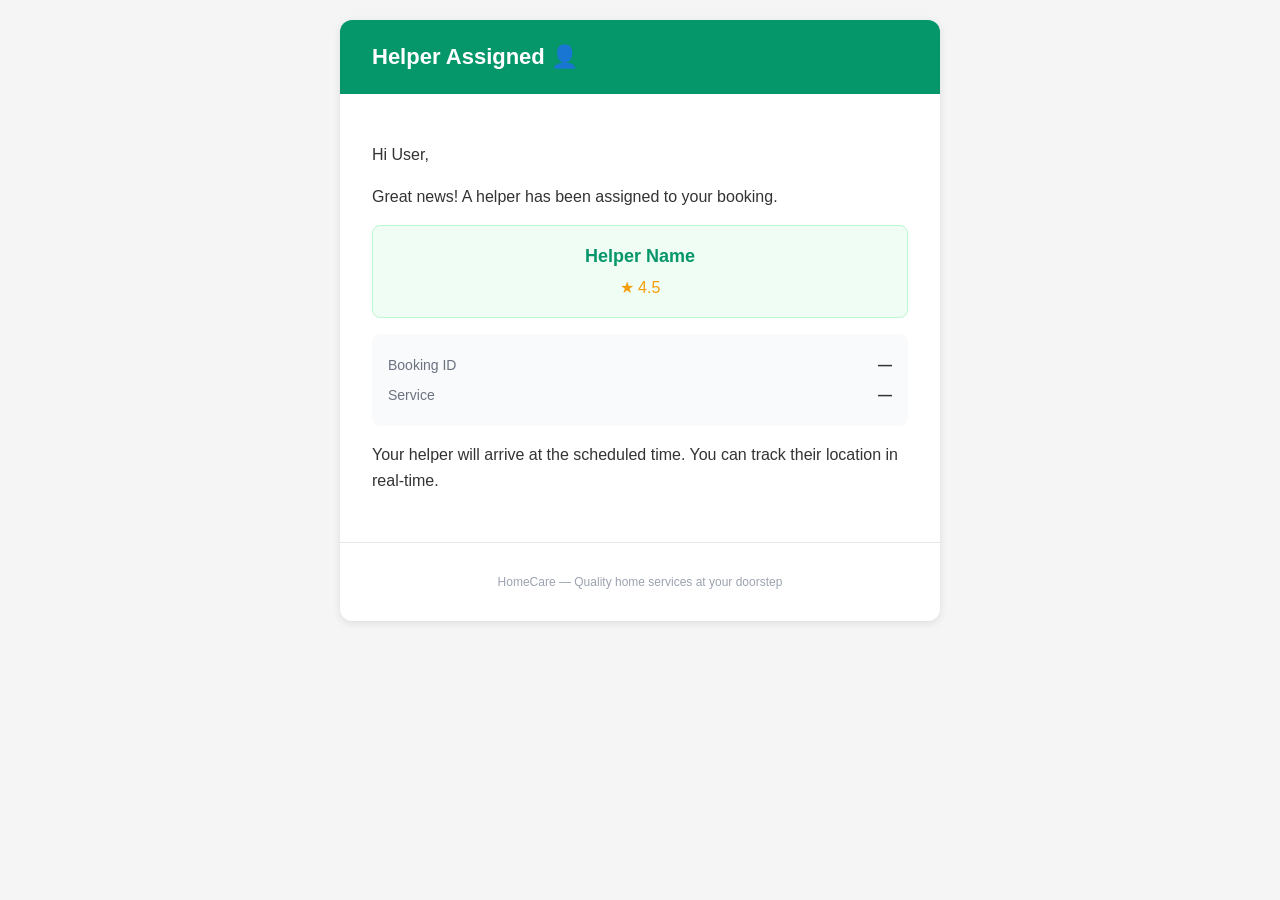
<file: src/main/resources/templates/email/booking-assigned.html>
<!DOCTYPE html>
<html xmlns:th="http://www.thymeleaf.org">
<head>
    <meta charset="UTF-8"/>
    <title>Helper Assigned</title>
    <style>
        body { font-family: 'Segoe UI', Arial, sans-serif; background: #f5f5f5; margin: 0; padding: 20px; }
        .container { max-width: 600px; margin: 0 auto; background: #fff; border-radius: 12px; overflow: hidden; box-shadow: 0 2px 8px rgba(0,0,0,0.1); }
        .header { background: #059669; color: #fff; padding: 24px 32px; }
        .header h1 { margin: 0; font-size: 22px; }
        .content { padding: 32px; color: #333; line-height: 1.6; }
        .helper-card { background: #F0FDF4; border: 1px solid #BBF7D0; border-radius: 8px; padding: 16px; margin: 16px 0; text-align: center; }
        .helper-name { font-size: 18px; font-weight: 700; color: #059669; }
        .helper-rating { color: #F59E0B; font-size: 16px; margin-top: 4px; }
        .detail { background: #F9FAFB; border-radius: 8px; padding: 16px; margin: 16px 0; }
        .detail-row { display: flex; justify-content: space-between; padding: 4px 0; }
        .label { color: #6B7280; font-size: 14px; }
        .value { font-weight: 600; font-size: 14px; }
        .footer { padding: 20px 32px; text-align: center; color: #9CA3AF; font-size: 12px; border-top: 1px solid #E5E7EB; }
    </style>
</head>
<body>
<div class="container">
    <div class="header">
        <h1>Helper Assigned 👤</h1>
    </div>
    <div class="content">
        <p>Hi <span th:text="${userName}">User</span>,</p>
        <p>Great news! A helper has been assigned to your booking.</p>
        <div class="helper-card">
            <div class="helper-name" th:text="${helperName}">Helper Name</div>
            <div class="helper-rating">★ <span th:text="${helperRating}">4.5</span></div>
        </div>
        <div class="detail">
            <div class="detail-row"><span class="label">Booking ID</span><span class="value" th:text="${bookingId}">—</span></div>
            <div class="detail-row"><span class="label">Service</span><span class="value" th:text="${serviceType}">—</span></div>
        </div>
        <p>Your helper will arrive at the scheduled time. You can track their location in real-time.</p>
    </div>
    <div class="footer">
        <p>HomeCare — Quality home services at your doorstep</p>
    </div>
</div>
</body>
</html>
</file>
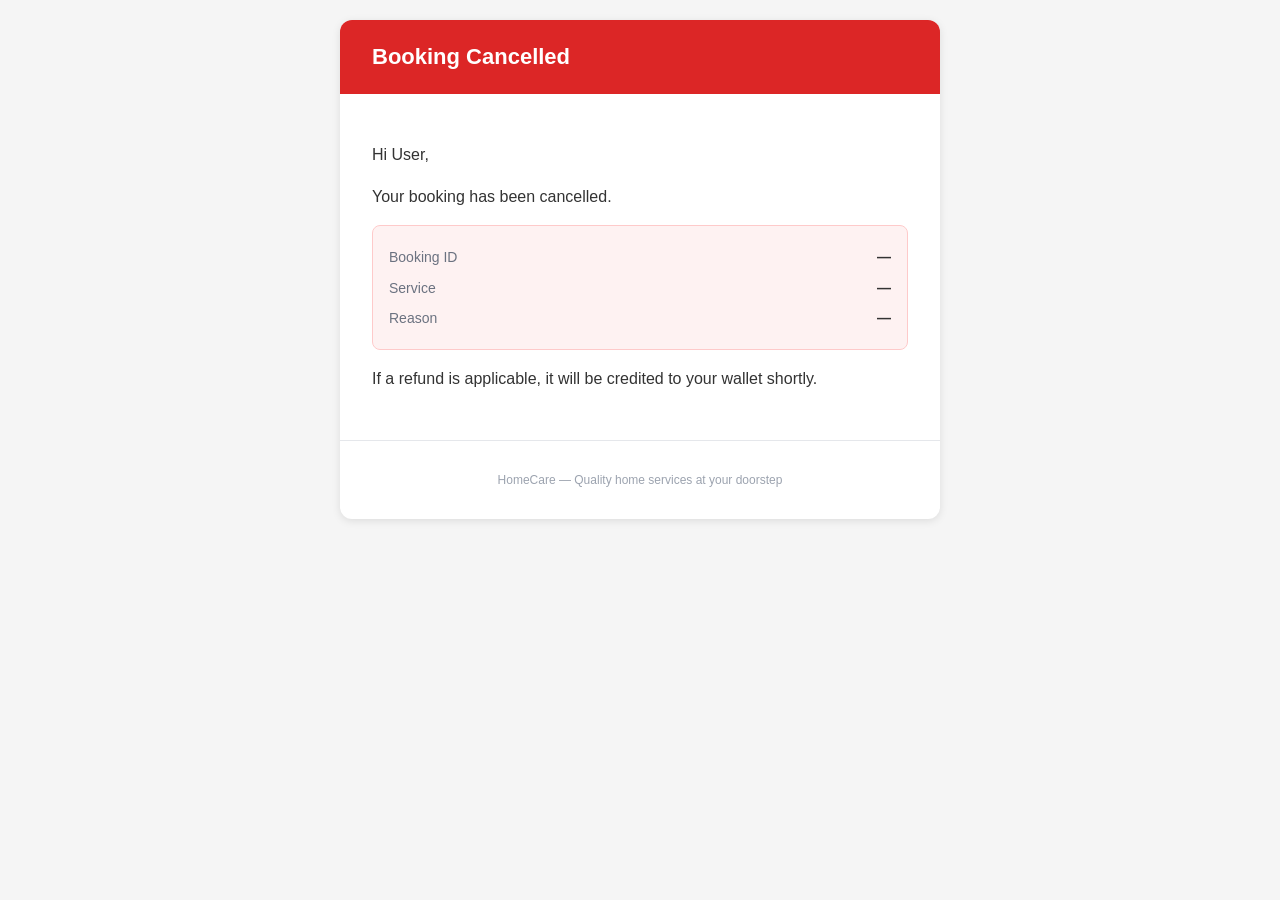
<file: src/main/resources/templates/email/booking-cancelled.html>
<!DOCTYPE html>
<html xmlns:th="http://www.thymeleaf.org">
<head>
    <meta charset="UTF-8"/>
    <title>Booking Cancelled</title>
    <style>
        body { font-family: 'Segoe UI', Arial, sans-serif; background: #f5f5f5; margin: 0; padding: 20px; }
        .container { max-width: 600px; margin: 0 auto; background: #fff; border-radius: 12px; overflow: hidden; box-shadow: 0 2px 8px rgba(0,0,0,0.1); }
        .header { background: #DC2626; color: #fff; padding: 24px 32px; }
        .header h1 { margin: 0; font-size: 22px; }
        .content { padding: 32px; color: #333; line-height: 1.6; }
        .detail { background: #FEF2F2; border: 1px solid #FECACA; border-radius: 8px; padding: 16px; margin: 16px 0; }
        .detail-row { display: flex; justify-content: space-between; padding: 4px 0; }
        .label { color: #6B7280; font-size: 14px; }
        .value { font-weight: 600; font-size: 14px; }
        .footer { padding: 20px 32px; text-align: center; color: #9CA3AF; font-size: 12px; border-top: 1px solid #E5E7EB; }
    </style>
</head>
<body>
<div class="container">
    <div class="header">
        <h1>Booking Cancelled</h1>
    </div>
    <div class="content">
        <p>Hi <span th:text="${userName}">User</span>,</p>
        <p>Your booking has been cancelled.</p>
        <div class="detail">
            <div class="detail-row"><span class="label">Booking ID</span><span class="value" th:text="${bookingId}">—</span></div>
            <div class="detail-row"><span class="label">Service</span><span class="value" th:text="${serviceType}">—</span></div>
            <div class="detail-row"><span class="label">Reason</span><span class="value" th:text="${reason}">—</span></div>
        </div>
        <p>If a refund is applicable, it will be credited to your wallet shortly.</p>
    </div>
    <div class="footer">
        <p>HomeCare — Quality home services at your doorstep</p>
    </div>
</div>
</body>
</html>
</file>
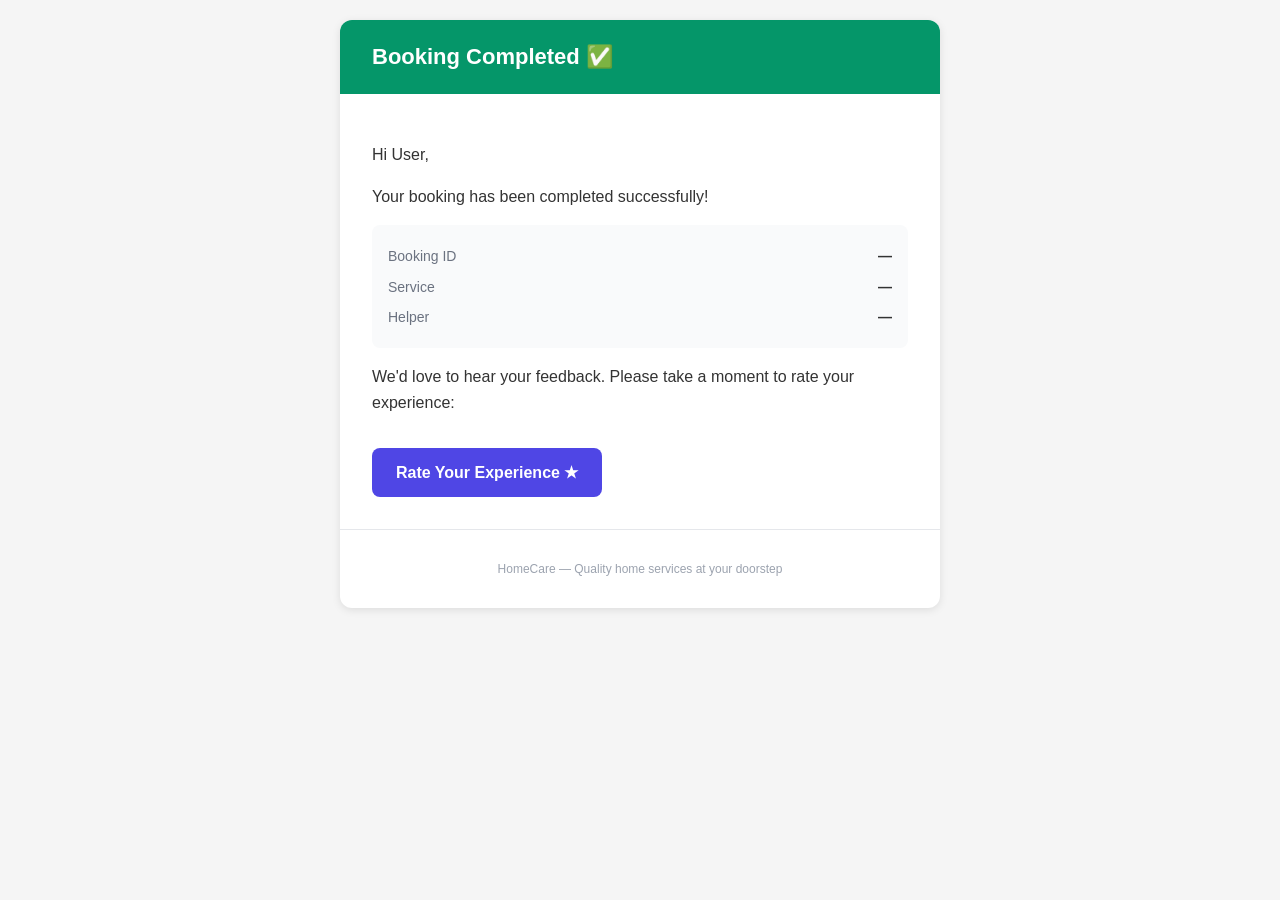
<file: src/main/resources/templates/email/booking-completed.html>
<!DOCTYPE html>
<html xmlns:th="http://www.thymeleaf.org">
<head>
    <meta charset="UTF-8"/>
    <title>Booking Completed</title>
    <style>
        body { font-family: 'Segoe UI', Arial, sans-serif; background: #f5f5f5; margin: 0; padding: 20px; }
        .container { max-width: 600px; margin: 0 auto; background: #fff; border-radius: 12px; overflow: hidden; box-shadow: 0 2px 8px rgba(0,0,0,0.1); }
        .header { background: #059669; color: #fff; padding: 24px 32px; }
        .header h1 { margin: 0; font-size: 22px; }
        .content { padding: 32px; color: #333; line-height: 1.6; }
        .detail { background: #F9FAFB; border-radius: 8px; padding: 16px; margin: 16px 0; }
        .detail-row { display: flex; justify-content: space-between; padding: 4px 0; }
        .label { color: #6B7280; font-size: 14px; }
        .value { font-weight: 600; font-size: 14px; }
        .cta { display: inline-block; background: #4F46E5; color: #fff; padding: 12px 24px; border-radius: 8px; text-decoration: none; margin-top: 16px; font-weight: 600; }
        .footer { padding: 20px 32px; text-align: center; color: #9CA3AF; font-size: 12px; border-top: 1px solid #E5E7EB; }
    </style>
</head>
<body>
<div class="container">
    <div class="header">
        <h1>Booking Completed ✅</h1>
    </div>
    <div class="content">
        <p>Hi <span th:text="${userName}">User</span>,</p>
        <p>Your booking has been completed successfully!</p>
        <div class="detail">
            <div class="detail-row"><span class="label">Booking ID</span><span class="value" th:text="${bookingId}">—</span></div>
            <div class="detail-row"><span class="label">Service</span><span class="value" th:text="${serviceType}">—</span></div>
            <div class="detail-row"><span class="label">Helper</span><span class="value" th:text="${helperName}">—</span></div>
        </div>
        <p>We'd love to hear your feedback. Please take a moment to rate your experience:</p>
        <a class="cta" th:href="'/bookings/' + ${bookingId} + '/review'">Rate Your Experience ★</a>
    </div>
    <div class="footer">
        <p>HomeCare — Quality home services at your doorstep</p>
    </div>
</div>
</body>
</html>
</file>
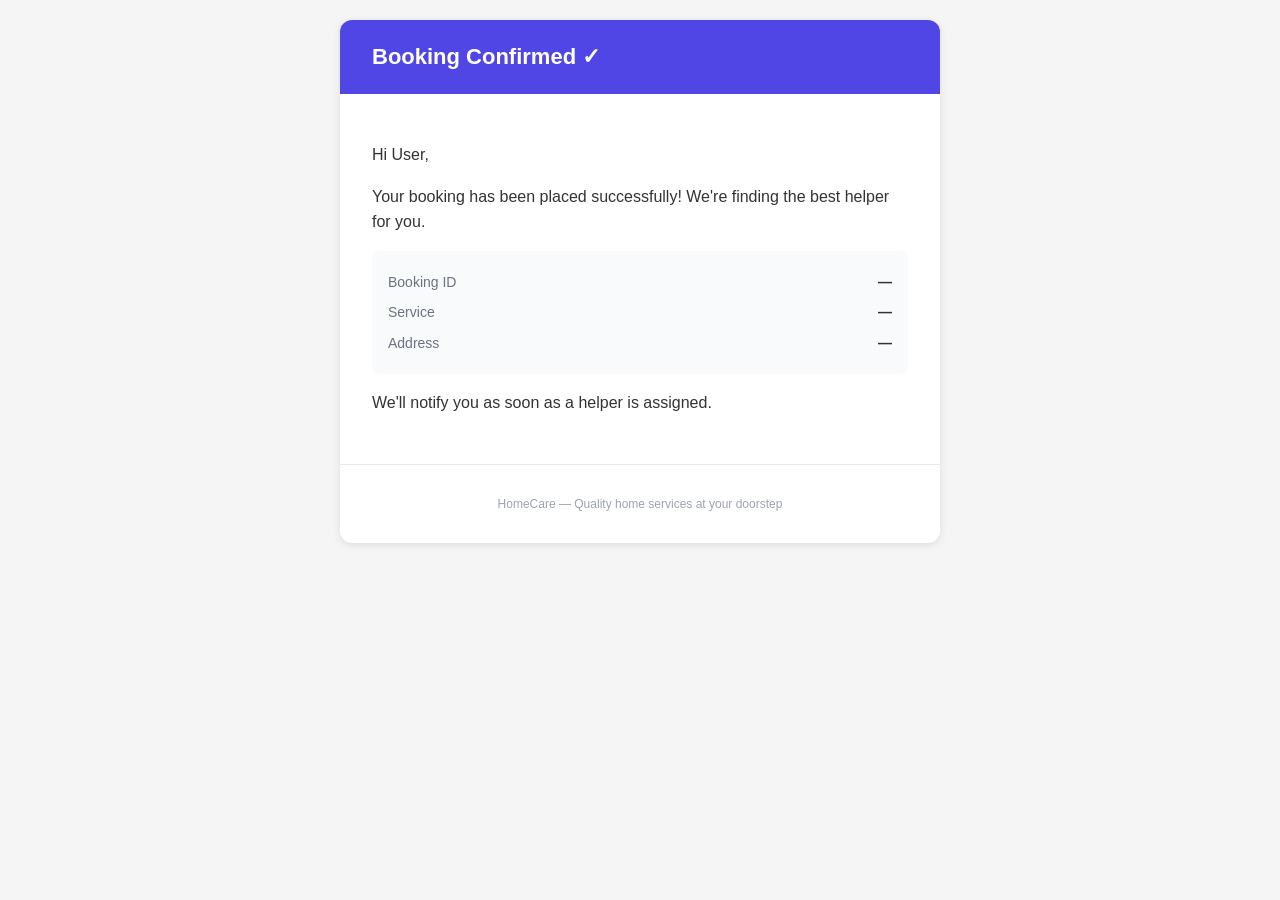
<file: src/main/resources/templates/email/booking-confirmed.html>
<!DOCTYPE html>
<html xmlns:th="http://www.thymeleaf.org">
<head>
    <meta charset="UTF-8"/>
    <title>Booking Confirmed</title>
    <style>
        body { font-family: 'Segoe UI', Arial, sans-serif; background: #f5f5f5; margin: 0; padding: 20px; }
        .container { max-width: 600px; margin: 0 auto; background: #fff; border-radius: 12px; overflow: hidden; box-shadow: 0 2px 8px rgba(0,0,0,0.1); }
        .header { background: #4F46E5; color: #fff; padding: 24px 32px; }
        .header h1 { margin: 0; font-size: 22px; }
        .content { padding: 32px; color: #333; line-height: 1.6; }
        .detail { background: #F9FAFB; border-radius: 8px; padding: 16px; margin: 16px 0; }
        .detail-row { display: flex; justify-content: space-between; padding: 4px 0; }
        .label { color: #6B7280; font-size: 14px; }
        .value { font-weight: 600; font-size: 14px; }
        .footer { padding: 20px 32px; text-align: center; color: #9CA3AF; font-size: 12px; border-top: 1px solid #E5E7EB; }
    </style>
</head>
<body>
<div class="container">
    <div class="header">
        <h1>Booking Confirmed ✓</h1>
    </div>
    <div class="content">
        <p>Hi <span th:text="${userName}">User</span>,</p>
        <p>Your booking has been placed successfully! We're finding the best helper for you.</p>
        <div class="detail">
            <div class="detail-row"><span class="label">Booking ID</span><span class="value" th:text="${bookingId}">—</span></div>
            <div class="detail-row"><span class="label">Service</span><span class="value" th:text="${serviceType}">—</span></div>
            <div class="detail-row"><span class="label">Address</span><span class="value" th:text="${address}">—</span></div>
        </div>
        <p>We'll notify you as soon as a helper is assigned.</p>
    </div>
    <div class="footer">
        <p>HomeCare — Quality home services at your doorstep</p>
    </div>
</div>
</body>
</html>
</file>
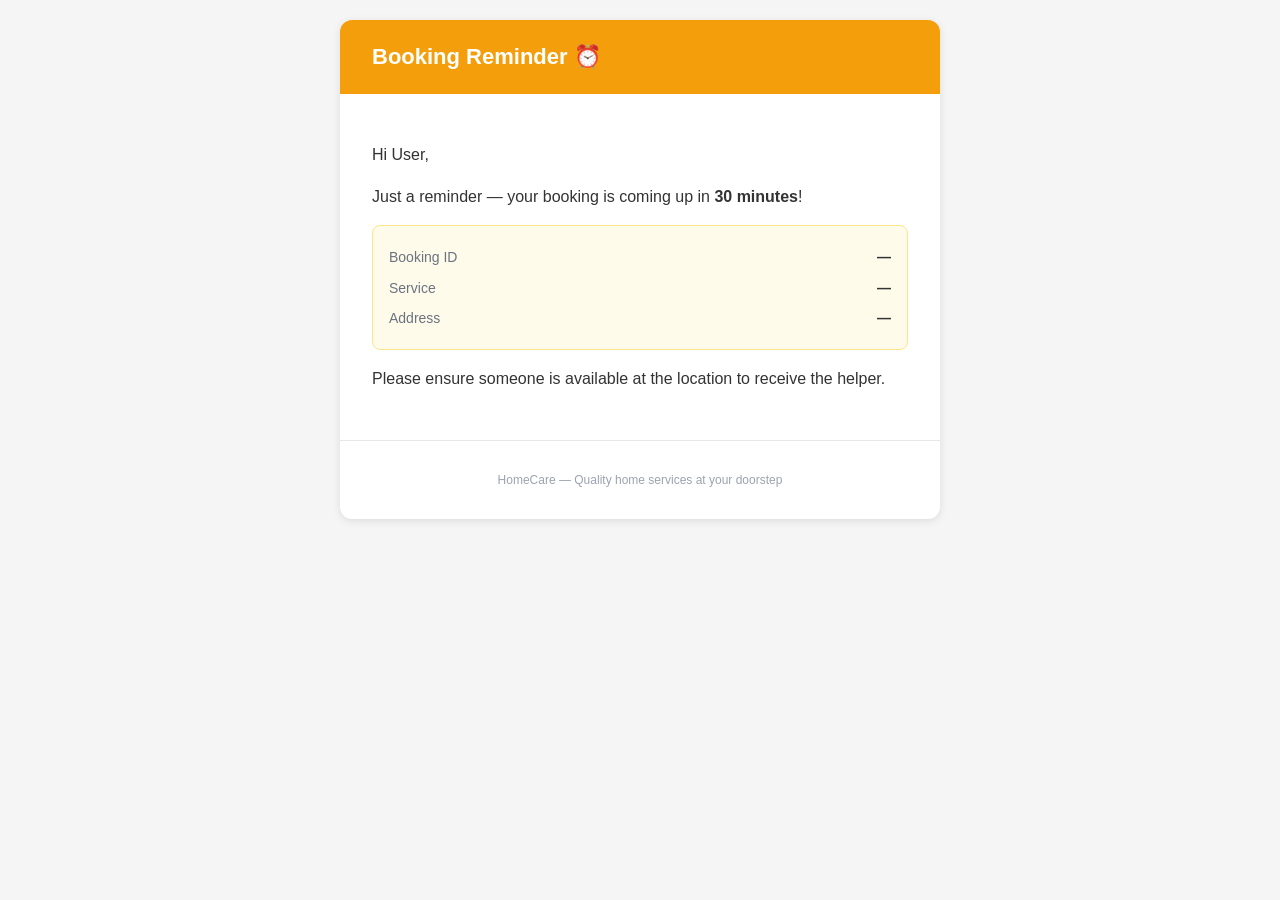
<file: src/main/resources/templates/email/booking-reminder.html>
<!DOCTYPE html>
<html xmlns:th="http://www.thymeleaf.org">
<head>
    <meta charset="UTF-8"/>
    <title>Booking Reminder</title>
    <style>
        body { font-family: 'Segoe UI', Arial, sans-serif; background: #f5f5f5; margin: 0; padding: 20px; }
        .container { max-width: 600px; margin: 0 auto; background: #fff; border-radius: 12px; overflow: hidden; box-shadow: 0 2px 8px rgba(0,0,0,0.1); }
        .header { background: #F59E0B; color: #fff; padding: 24px 32px; }
        .header h1 { margin: 0; font-size: 22px; }
        .content { padding: 32px; color: #333; line-height: 1.6; }
        .detail { background: #FFFBEB; border: 1px solid #FDE68A; border-radius: 8px; padding: 16px; margin: 16px 0; }
        .detail-row { display: flex; justify-content: space-between; padding: 4px 0; }
        .label { color: #6B7280; font-size: 14px; }
        .value { font-weight: 600; font-size: 14px; }
        .footer { padding: 20px 32px; text-align: center; color: #9CA3AF; font-size: 12px; border-top: 1px solid #E5E7EB; }
    </style>
</head>
<body>
<div class="container">
    <div class="header">
        <h1>Booking Reminder ⏰</h1>
    </div>
    <div class="content">
        <p>Hi <span th:text="${userName}">User</span>,</p>
        <p>Just a reminder — your booking is coming up in <strong>30 minutes</strong>!</p>
        <div class="detail">
            <div class="detail-row"><span class="label">Booking ID</span><span class="value" th:text="${bookingId}">—</span></div>
            <div class="detail-row"><span class="label">Service</span><span class="value" th:text="${serviceType}">—</span></div>
            <div class="detail-row"><span class="label">Address</span><span class="value" th:text="${address}">—</span></div>
        </div>
        <p>Please ensure someone is available at the location to receive the helper.</p>
    </div>
    <div class="footer">
        <p>HomeCare — Quality home services at your doorstep</p>
    </div>
</div>
</body>
</html>
</file>
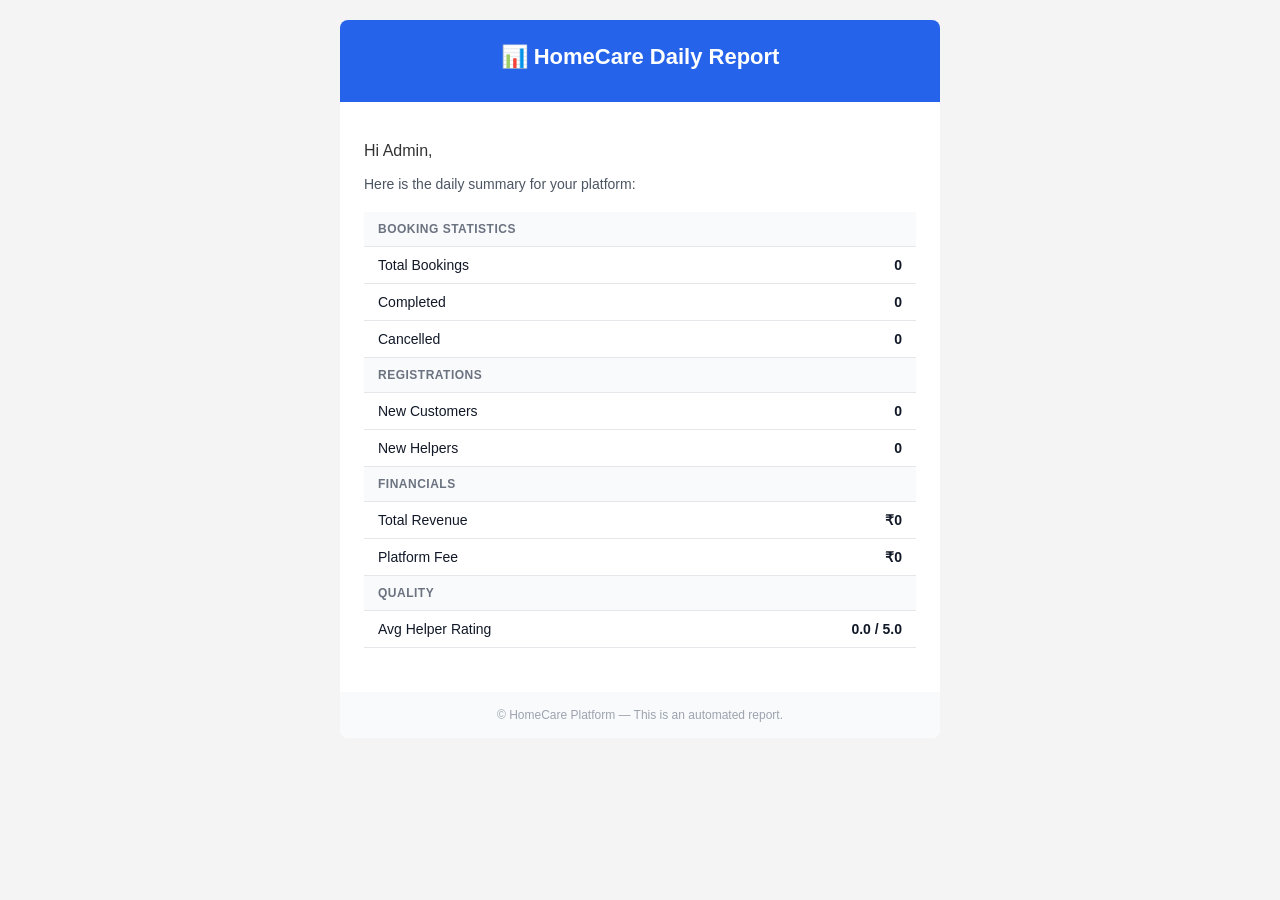
<file: src/main/resources/templates/email/daily-report.html>
<!DOCTYPE html>
<html xmlns:th="http://www.thymeleaf.org">
<head>
    <meta charset="UTF-8" />
    <title>Daily Report</title>
    <style>
        body { font-family: 'Segoe UI', Arial, sans-serif; background: #f4f4f4; margin: 0; padding: 20px; }
        .container { max-width: 600px; margin: 0 auto; background: #ffffff; border-radius: 8px; overflow: hidden; }
        .header { background: #2563eb; color: #ffffff; padding: 24px; text-align: center; }
        .header h1 { margin: 0; font-size: 22px; }
        .body { padding: 24px; }
        .greeting { font-size: 16px; color: #333; margin-bottom: 16px; }
        table { width: 100%; border-collapse: collapse; margin-bottom: 20px; }
        th, td { padding: 10px 14px; text-align: left; border-bottom: 1px solid #e5e7eb; }
        th { background: #f9fafb; color: #6b7280; font-size: 12px; text-transform: uppercase; letter-spacing: 0.5px; }
        td { font-size: 14px; color: #111827; }
        td.value { font-weight: 600; text-align: right; }
        .footer { padding: 16px 24px; background: #f9fafb; text-align: center; font-size: 12px; color: #9ca3af; }
    </style>
</head>
<body>
<div class="container">
    <div class="header">
        <h1>📊 HomeCare Daily Report</h1>
        <p th:text="'Report Date: ' + ${reportDate}" style="margin: 8px 0 0; font-size: 14px; opacity: 0.9;"></p>
    </div>
    <div class="body">
        <p class="greeting" th:text="'Hi ' + ${userName} + ','">Hi Admin,</p>
        <p style="color: #4b5563; font-size: 14px; margin-bottom: 20px;">
            Here is the daily summary for your platform:
        </p>
        <table>
            <tr><th colspan="2">Booking Statistics</th></tr>
            <tr><td>Total Bookings</td><td class="value" th:text="${totalBookings}">0</td></tr>
            <tr><td>Completed</td><td class="value" th:text="${completedBookings}">0</td></tr>
            <tr><td>Cancelled</td><td class="value" th:text="${cancelledBookings}">0</td></tr>
            <tr><th colspan="2">Registrations</th></tr>
            <tr><td>New Customers</td><td class="value" th:text="${newCustomers}">0</td></tr>
            <tr><td>New Helpers</td><td class="value" th:text="${newHelpers}">0</td></tr>
            <tr><th colspan="2">Financials</th></tr>
            <tr><td>Total Revenue</td><td class="value" th:text="'₹' + ${totalRevenue}">₹0</td></tr>
            <tr><td>Platform Fee</td><td class="value" th:text="'₹' + ${platformFee}">₹0</td></tr>
            <tr><th colspan="2">Quality</th></tr>
            <tr><td>Avg Helper Rating</td><td class="value" th:text="${avgHelperRating} + ' / 5.0'">0.0 / 5.0</td></tr>
        </table>
    </div>
    <div class="footer">
        &copy; HomeCare Platform &mdash; This is an automated report.
    </div>
</div>
</body>
</html>
</file>
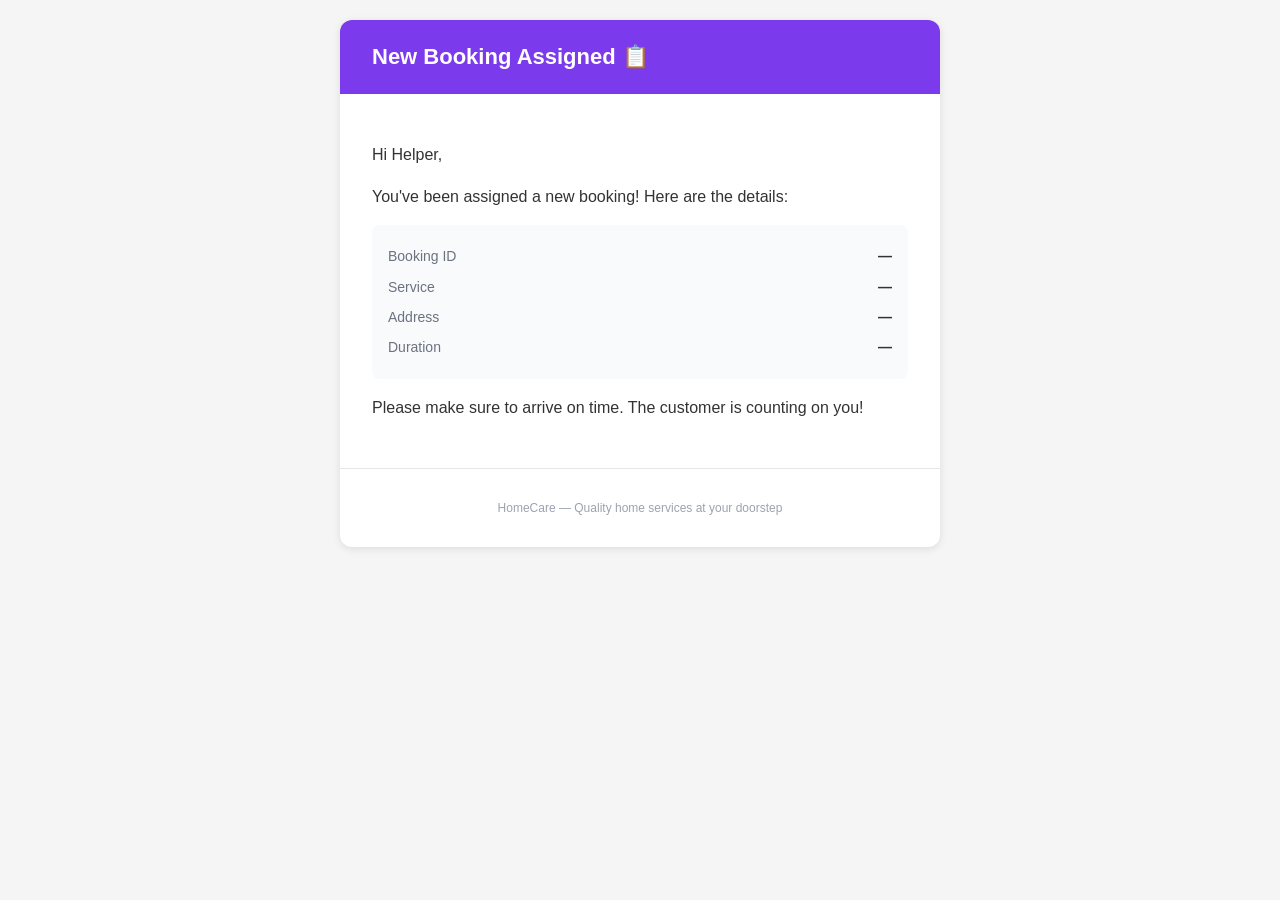
<file: src/main/resources/templates/email/helper-new-booking.html>
<!DOCTYPE html>
<html xmlns:th="http://www.thymeleaf.org">
<head>
    <meta charset="UTF-8"/>
    <title>New Booking Assignment</title>
    <style>
        body { font-family: 'Segoe UI', Arial, sans-serif; background: #f5f5f5; margin: 0; padding: 20px; }
        .container { max-width: 600px; margin: 0 auto; background: #fff; border-radius: 12px; overflow: hidden; box-shadow: 0 2px 8px rgba(0,0,0,0.1); }
        .header { background: #7C3AED; color: #fff; padding: 24px 32px; }
        .header h1 { margin: 0; font-size: 22px; }
        .content { padding: 32px; color: #333; line-height: 1.6; }
        .detail { background: #F9FAFB; border-radius: 8px; padding: 16px; margin: 16px 0; }
        .detail-row { display: flex; justify-content: space-between; padding: 4px 0; }
        .label { color: #6B7280; font-size: 14px; }
        .value { font-weight: 600; font-size: 14px; }
        .cta { display: inline-block; background: #7C3AED; color: #fff; padding: 12px 24px; border-radius: 8px; text-decoration: none; margin-top: 16px; }
        .footer { padding: 20px 32px; text-align: center; color: #9CA3AF; font-size: 12px; border-top: 1px solid #E5E7EB; }
    </style>
</head>
<body>
<div class="container">
    <div class="header">
        <h1>New Booking Assigned 📋</h1>
    </div>
    <div class="content">
        <p>Hi <span th:text="${userName}">Helper</span>,</p>
        <p>You've been assigned a new booking! Here are the details:</p>
        <div class="detail">
            <div class="detail-row"><span class="label">Booking ID</span><span class="value" th:text="${bookingId}">—</span></div>
            <div class="detail-row"><span class="label">Service</span><span class="value" th:text="${serviceType}">—</span></div>
            <div class="detail-row"><span class="label">Address</span><span class="value" th:text="${address}">—</span></div>
            <div class="detail-row"><span class="label">Duration</span><span class="value" th:text="${duration}">—</span></div>
        </div>
        <p>Please make sure to arrive on time. The customer is counting on you!</p>
    </div>
    <div class="footer">
        <p>HomeCare — Quality home services at your doorstep</p>
    </div>
</div>
</body>
</html>
</file>
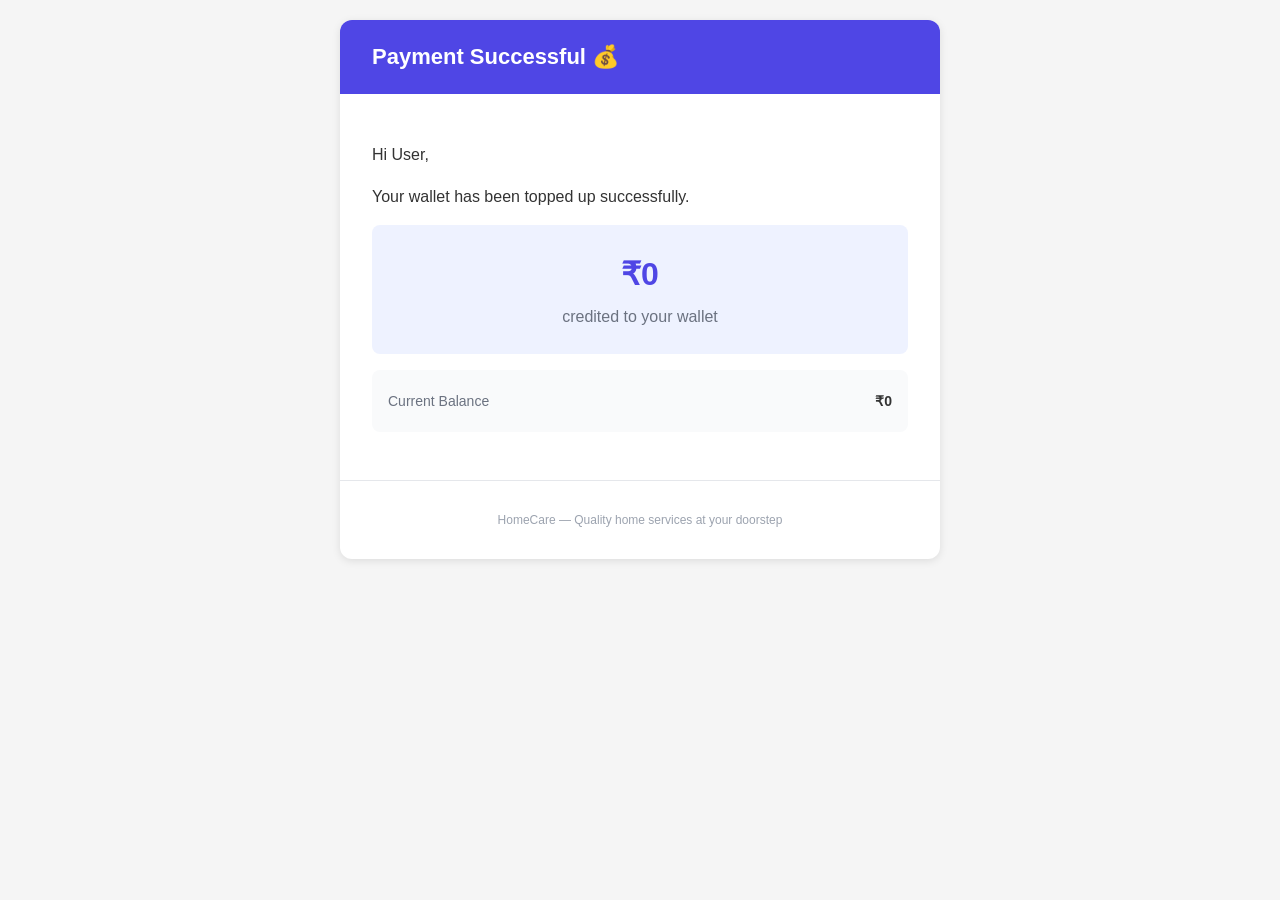
<file: src/main/resources/templates/email/payment-receipt.html>
<!DOCTYPE html>
<html xmlns:th="http://www.thymeleaf.org">
<head>
    <meta charset="UTF-8"/>
    <title>Payment Receipt</title>
    <style>
        body { font-family: 'Segoe UI', Arial, sans-serif; background: #f5f5f5; margin: 0; padding: 20px; }
        .container { max-width: 600px; margin: 0 auto; background: #fff; border-radius: 12px; overflow: hidden; box-shadow: 0 2px 8px rgba(0,0,0,0.1); }
        .header { background: #4F46E5; color: #fff; padding: 24px 32px; }
        .header h1 { margin: 0; font-size: 22px; }
        .content { padding: 32px; color: #333; line-height: 1.6; }
        .amount-box { background: #EEF2FF; border-radius: 8px; padding: 24px; margin: 16px 0; text-align: center; }
        .amount { font-size: 32px; font-weight: 700; color: #4F46E5; }
        .detail { background: #F9FAFB; border-radius: 8px; padding: 16px; margin: 16px 0; }
        .detail-row { display: flex; justify-content: space-between; padding: 4px 0; }
        .label { color: #6B7280; font-size: 14px; }
        .value { font-weight: 600; font-size: 14px; }
        .footer { padding: 20px 32px; text-align: center; color: #9CA3AF; font-size: 12px; border-top: 1px solid #E5E7EB; }
    </style>
</head>
<body>
<div class="container">
    <div class="header">
        <h1>Payment Successful 💰</h1>
    </div>
    <div class="content">
        <p>Hi <span th:text="${userName}">User</span>,</p>
        <p>Your wallet has been topped up successfully.</p>
        <div class="amount-box">
            <div class="amount">₹<span th:text="${amount}">0</span></div>
            <div style="color: #6B7280; margin-top: 4px;">credited to your wallet</div>
        </div>
        <div class="detail">
            <div class="detail-row"><span class="label">Current Balance</span><span class="value">₹<span th:text="${balance}">0</span></span></div>
        </div>
    </div>
    <div class="footer">
        <p>HomeCare — Quality home services at your doorstep</p>
    </div>
</div>
</body>
</html>
</file>
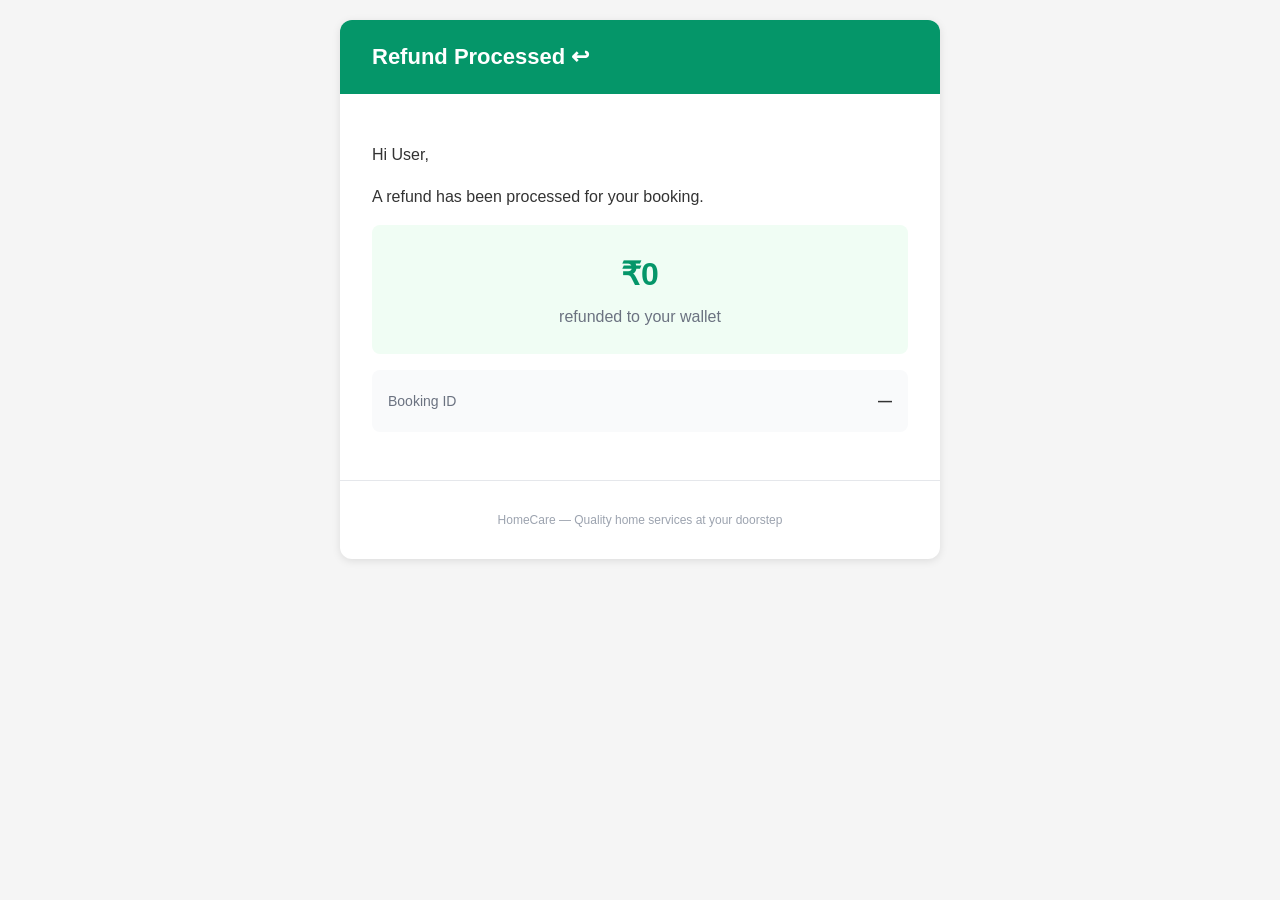
<file: src/main/resources/templates/email/payment-refund.html>
<!DOCTYPE html>
<html xmlns:th="http://www.thymeleaf.org">
<head>
    <meta charset="UTF-8"/>
    <title>Refund Processed</title>
    <style>
        body { font-family: 'Segoe UI', Arial, sans-serif; background: #f5f5f5; margin: 0; padding: 20px; }
        .container { max-width: 600px; margin: 0 auto; background: #fff; border-radius: 12px; overflow: hidden; box-shadow: 0 2px 8px rgba(0,0,0,0.1); }
        .header { background: #059669; color: #fff; padding: 24px 32px; }
        .header h1 { margin: 0; font-size: 22px; }
        .content { padding: 32px; color: #333; line-height: 1.6; }
        .amount-box { background: #F0FDF4; border-radius: 8px; padding: 24px; margin: 16px 0; text-align: center; }
        .amount { font-size: 32px; font-weight: 700; color: #059669; }
        .detail { background: #F9FAFB; border-radius: 8px; padding: 16px; margin: 16px 0; }
        .detail-row { display: flex; justify-content: space-between; padding: 4px 0; }
        .label { color: #6B7280; font-size: 14px; }
        .value { font-weight: 600; font-size: 14px; }
        .footer { padding: 20px 32px; text-align: center; color: #9CA3AF; font-size: 12px; border-top: 1px solid #E5E7EB; }
    </style>
</head>
<body>
<div class="container">
    <div class="header">
        <h1>Refund Processed ↩</h1>
    </div>
    <div class="content">
        <p>Hi <span th:text="${userName}">User</span>,</p>
        <p>A refund has been processed for your booking.</p>
        <div class="amount-box">
            <div class="amount">₹<span th:text="${amount}">0</span></div>
            <div style="color: #6B7280; margin-top: 4px;">refunded to your wallet</div>
        </div>
        <div class="detail">
            <div class="detail-row"><span class="label">Booking ID</span><span class="value" th:text="${bookingId}">—</span></div>
        </div>
    </div>
    <div class="footer">
        <p>HomeCare — Quality home services at your doorstep</p>
    </div>
</div>
</body>
</html>
</file>
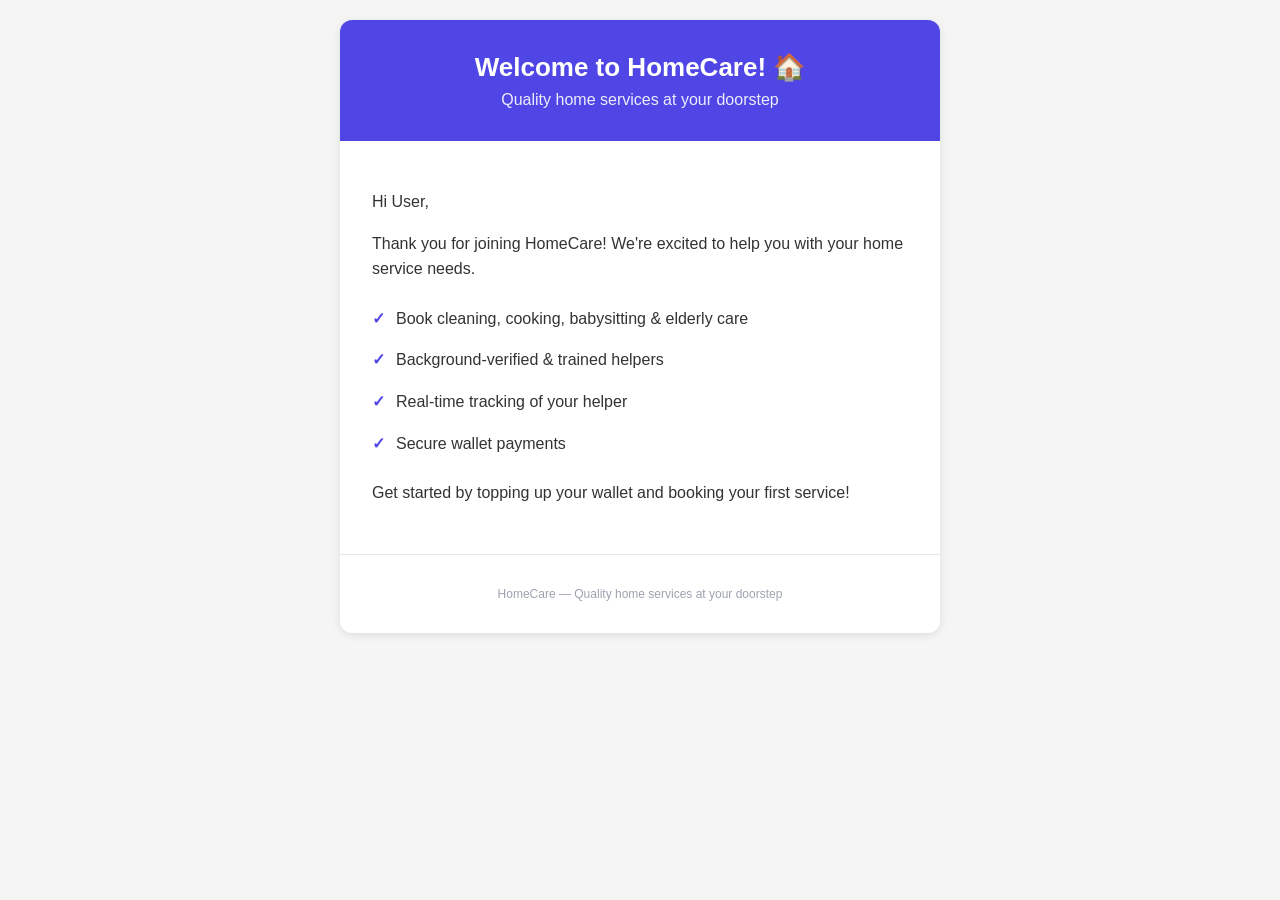
<file: src/main/resources/templates/email/welcome-customer.html>
<!DOCTYPE html>
<html xmlns:th="http://www.thymeleaf.org">
<head>
    <meta charset="UTF-8"/>
    <title>Welcome to HomeCare</title>
    <style>
        body { font-family: 'Segoe UI', Arial, sans-serif; background: #f5f5f5; margin: 0; padding: 20px; }
        .container { max-width: 600px; margin: 0 auto; background: #fff; border-radius: 12px; overflow: hidden; box-shadow: 0 2px 8px rgba(0,0,0,0.1); }
        .header { background: #4F46E5; color: #fff; padding: 32px; text-align: center; }
        .header h1 { margin: 0; font-size: 26px; }
        .header p { margin: 8px 0 0; opacity: 0.9; }
        .content { padding: 32px; color: #333; line-height: 1.6; }
        .features { margin: 16px 0; }
        .feature { padding: 8px 0; padding-left: 24px; position: relative; }
        .feature::before { content: "✓"; position: absolute; left: 0; color: #4F46E5; font-weight: bold; }
        .cta { display: inline-block; background: #4F46E5; color: #fff; padding: 12px 24px; border-radius: 8px; text-decoration: none; margin-top: 16px; font-weight: 600; }
        .footer { padding: 20px 32px; text-align: center; color: #9CA3AF; font-size: 12px; border-top: 1px solid #E5E7EB; }
    </style>
</head>
<body>
<div class="container">
    <div class="header">
        <h1>Welcome to HomeCare! 🏠</h1>
        <p>Quality home services at your doorstep</p>
    </div>
    <div class="content">
        <p>Hi <span th:text="${userName}">User</span>,</p>
        <p>Thank you for joining HomeCare! We're excited to help you with your home service needs.</p>
        <div class="features">
            <div class="feature">Book cleaning, cooking, babysitting &amp; elderly care</div>
            <div class="feature">Background-verified &amp; trained helpers</div>
            <div class="feature">Real-time tracking of your helper</div>
            <div class="feature">Secure wallet payments</div>
        </div>
        <p>Get started by topping up your wallet and booking your first service!</p>
    </div>
    <div class="footer">
        <p>HomeCare — Quality home services at your doorstep</p>
    </div>
</div>
</body>
</html>
</file>
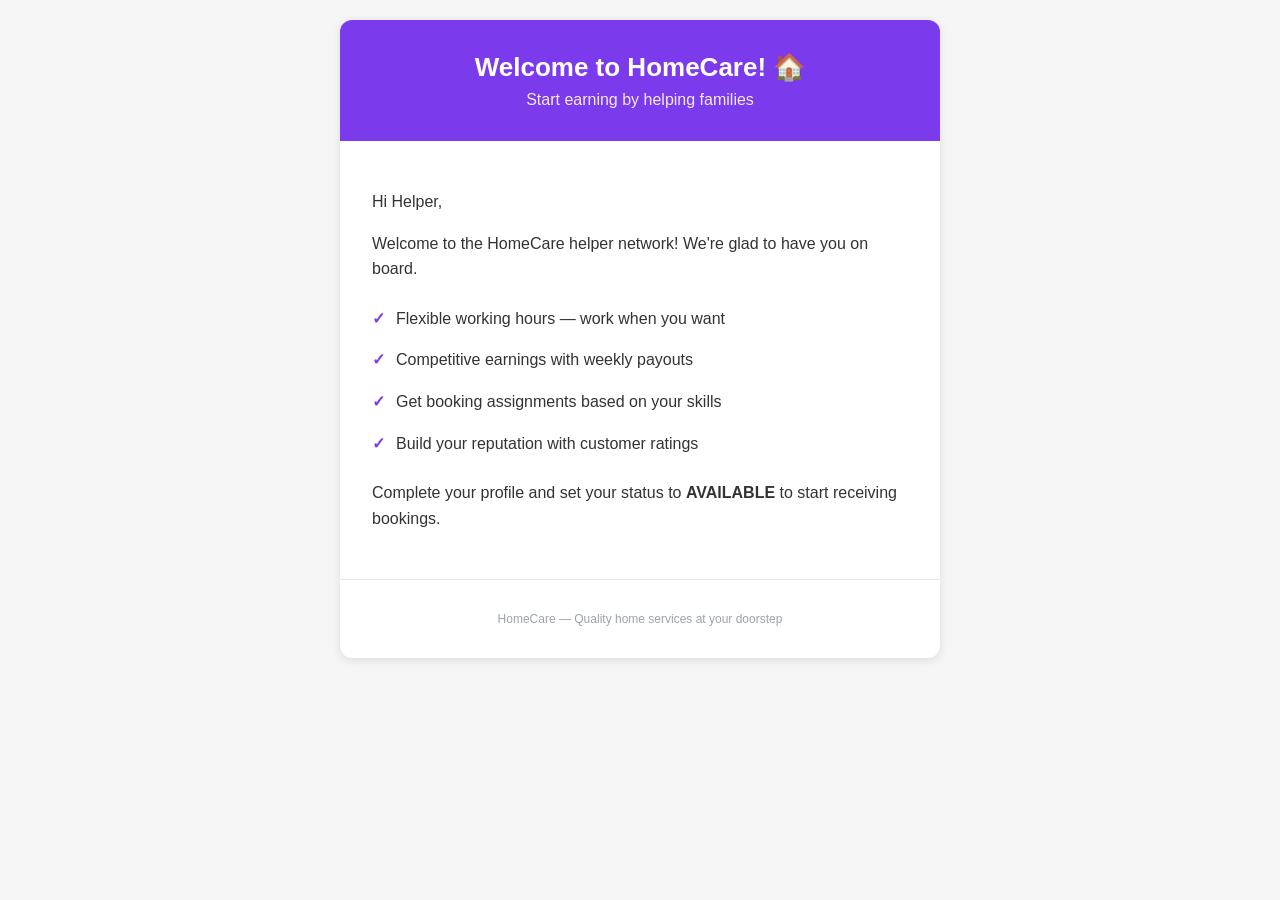
<file: src/main/resources/templates/email/welcome-helper.html>
<!DOCTYPE html>
<html xmlns:th="http://www.thymeleaf.org">
<head>
    <meta charset="UTF-8"/>
    <title>Welcome to HomeCare</title>
    <style>
        body { font-family: 'Segoe UI', Arial, sans-serif; background: #f5f5f5; margin: 0; padding: 20px; }
        .container { max-width: 600px; margin: 0 auto; background: #fff; border-radius: 12px; overflow: hidden; box-shadow: 0 2px 8px rgba(0,0,0,0.1); }
        .header { background: #7C3AED; color: #fff; padding: 32px; text-align: center; }
        .header h1 { margin: 0; font-size: 26px; }
        .header p { margin: 8px 0 0; opacity: 0.9; }
        .content { padding: 32px; color: #333; line-height: 1.6; }
        .features { margin: 16px 0; }
        .feature { padding: 8px 0; padding-left: 24px; position: relative; }
        .feature::before { content: "✓"; position: absolute; left: 0; color: #7C3AED; font-weight: bold; }
        .footer { padding: 20px 32px; text-align: center; color: #9CA3AF; font-size: 12px; border-top: 1px solid #E5E7EB; }
    </style>
</head>
<body>
<div class="container">
    <div class="header">
        <h1>Welcome to HomeCare! 🏠</h1>
        <p>Start earning by helping families</p>
    </div>
    <div class="content">
        <p>Hi <span th:text="${userName}">Helper</span>,</p>
        <p>Welcome to the HomeCare helper network! We're glad to have you on board.</p>
        <div class="features">
            <div class="feature">Flexible working hours — work when you want</div>
            <div class="feature">Competitive earnings with weekly payouts</div>
            <div class="feature">Get booking assignments based on your skills</div>
            <div class="feature">Build your reputation with customer ratings</div>
        </div>
        <p>Complete your profile and set your status to <strong>AVAILABLE</strong> to start receiving bookings.</p>
    </div>
    <div class="footer">
        <p>HomeCare — Quality home services at your doorstep</p>
    </div>
</div>
</body>
</html>
</file>
